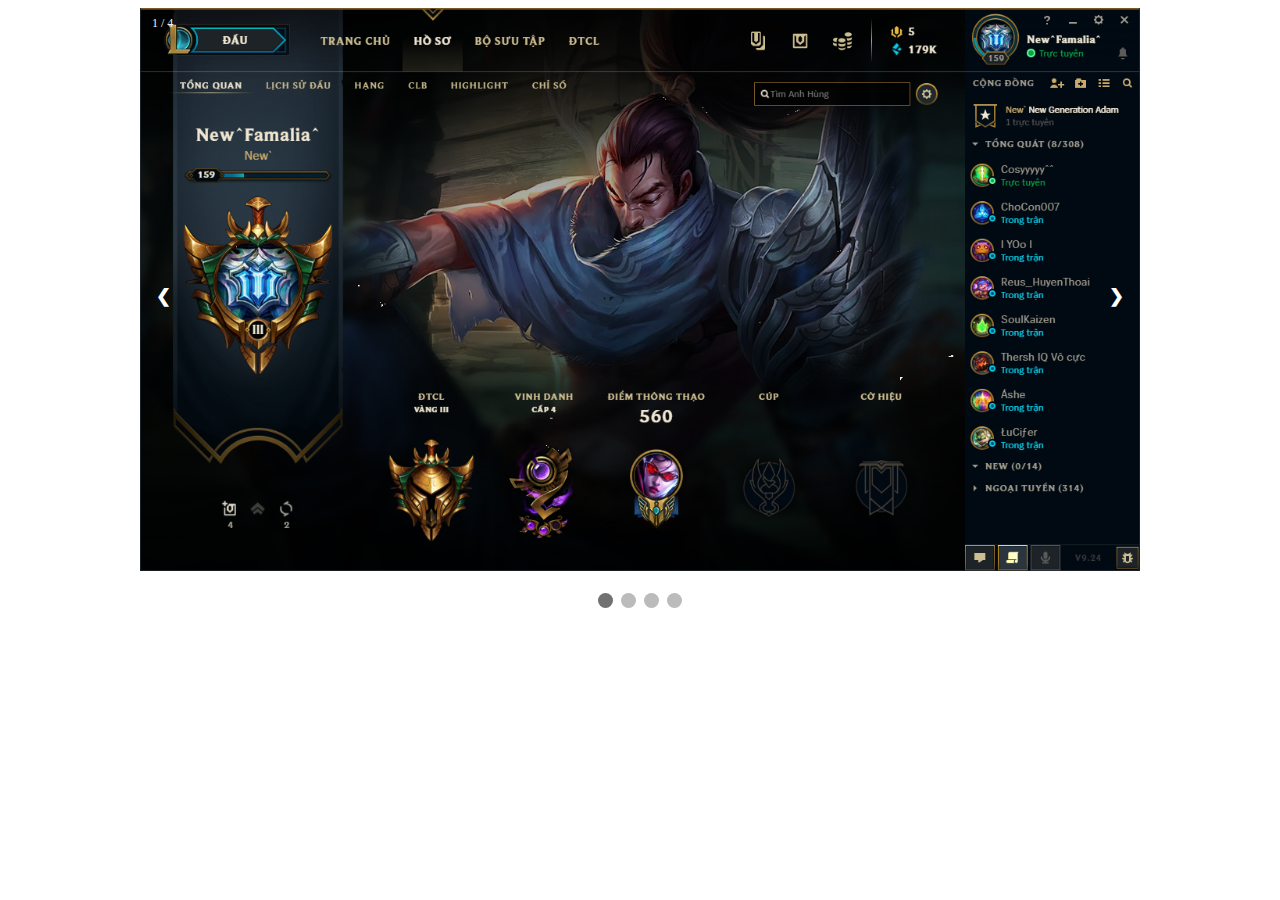
<file: tesst.html>
<!DOCTYPE html>
<html>
  <head>
    <meta charset="utf-8" />
    <style>
      * {
        box-sizing: border-box;
      }
      /* thiết lập style cho slideshow container */
      .slideshow-container {
        max-width: 1000px;
        position: relative;
        margin: auto;
      }
      /* ẩn hình ảnh cho phần tử slideshow */
      .mySlides {
        display: none;
      }
      /* thiết kế nút mũi tên*/
      .prev,
      .next {
        cursor: pointer;
        position: absolute;
        top: 50%;
        width: auto;
        margin-top: -22px;
        padding: 16px;
        color: white;
        font-weight: bold;
        font-size: 18px;
        transition: 0.6s ease;
        border-radius: 0 3px 3px 0;
        user-select: none;
      }
      /* thiết kế nút mũi tên next nằm phía bên phải */
      .next {
        right: 0;
        border-radius: 3px 0 0 3px;
      }
      /* hiệu ứng thay đổi background khi hover vào nút mũi tên*/
      .prev:hover,
      .next:hover {
        background-color: rgba(0, 0, 0, 0.8);
      }
      /* Thiết lập style cho nội dung của mỗi phần tử slideshow */
      .text {
        color: #f2f2f2;
        font-size: 15px;
        padding: 8px 12px;
        position: absolute;
        bottom: 8px;
        width: 100%;
        text-align: center;
      }
      /* Thiết lập style cho số hiển thị của phần tử */
      .numbertext {
        color: #f2f2f2;
        font-size: 12px;
        padding: 8px 12px;
        position: absolute;
        top: 0;
      }
      /* thiết lập style  nút tròn điều khiển*/
      .dot {
        cursor: pointer;
        height: 15px;
        width: 15px;
        margin: 0 2px;
        background-color: #bbb;
        border-radius: 50%;
        display: inline-block;
        transition: background-color 0.6s ease;
      }
      .active,
      .dot:hover {
        background-color: #717171;
      }
      /* tạo hiệu ứng chuyển động fade */
      .fade {
        -webkit-animation-name: fade;
        -webkit-animation-duration: 1.5s;
        animation-name: fade;
        animation-duration: 1.5s;
      }
      @-webkit-keyframes fade {
        from {
          opacity: 0.4;
        }
        to {
          opacity: 1;
        }
      }
      @keyframes fade {
        from {
          opacity: 0.4;
        }
        to {
          opacity: 1;
        }
      }
    </style>
  </head>
  <body>
    <div class="slideshow-container">
      <!-- Kết hợp hình ảnh và nội dung cho mội phần tử trong slideshow-->
      <div class="mySlides fade">
        <div class="numbertext">1 / 4</div>
        <img src="images/slider-1.jpg" style="width: 100%" />
      </div>
      <div class="mySlides fade">
        <div class="numbertext">2 / 4</div>
        <img src="images/slider-2.jpg" style="width: 100%" />
      </div>
      <div class="mySlides fade">
        <div class="numbertext">3 / 4</div>
        <img src="images/slider-3.jpg" style="width: 100%" />
      </div>
      <div class="mySlides fade">
        <div class="numbertext">4 / 4</div>
        <img src="images/slider-4.jpg" style="width: 100%" />
      </div>
      <!-- Nút điều khiển mũi tên-->
      <a class="prev" onclick="plusSlides(-1)">❮</a>
      <a class="next" onclick="plusSlides(1)">❯</a>
    </div>
    <br />
    <!-- Nút tròn điều khiển slideshow-->
    <div style="text-align: center">
      <span class="dot" onclick="currentSlide(1)"></span>
      <span class="dot" onclick="currentSlide(2)"></span>
      <span class="dot" onclick="currentSlide(3)"></span>
      <span class="dot" onclick="currentSlide(4)"></span>
    </div>
  </body>
  <script type="text/javascript">
    var slideIndex = 1;
    showSlides(slideIndex);
    function plusSlides(n) {
      showSlides((slideIndex += n));
    }
    function currentSlide(n) {
      showSlides((slideIndex = n));
    }
    function showSlides(n) {
      var i;
      var slides = document.getElementsByClassName("mySlides");
      var dots = document.getElementsByClassName("dot");
      if (n > slides.length) {
        slideIndex = 1;
      }
      if (n < 1) {
        slideIndex = slides.length;
      }
      for (i = 0; i < slides.length; i++) {
        slides[i].style.display = "none";
      }
      for (i = 0; i < dots.length; i++) {
        dots[i].className = dots[i].className.replace(" active", "");
      }
      slides[slideIndex - 1].style.display = "block";
      dots[slideIndex - 1].className += " active";
    }
  </script>
</html>
</file>
